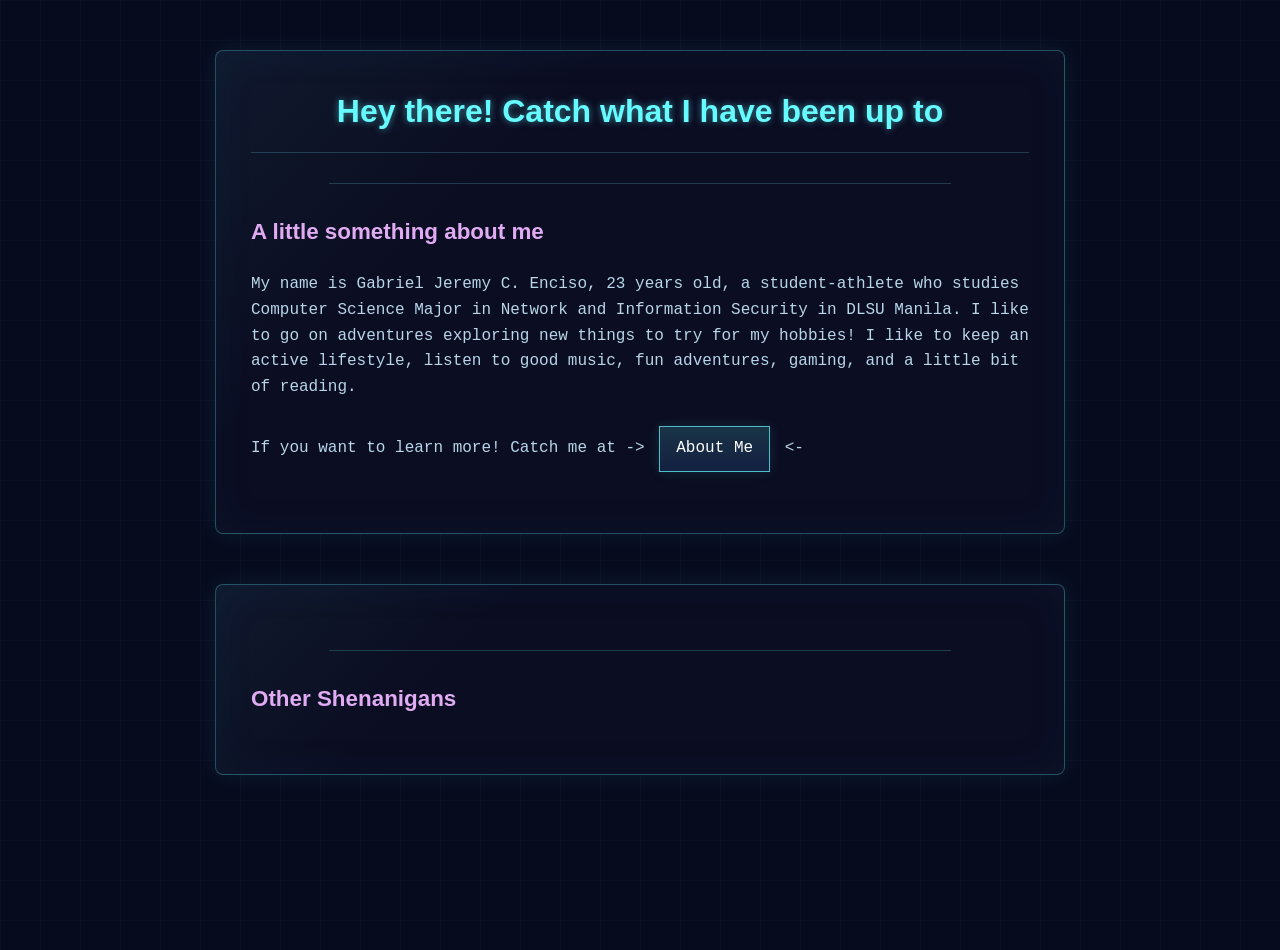
<file: index.html>
<!DOCTYPE html>
<html>
    <head>
        <title>Index</title>
        <link rel="stylesheet" href="style/style.css">
    </head>
    <body class="index-page">
        <div class="intro">
            <h2>Hey there! Catch what I have been up to</h2>
            <hr>
            <h3>A little something about me</h3>
            <p>
                My name is Gabriel Jeremy C. Enciso, 23 years old, a student-athlete who studies Computer 
                Science Major in Network and Information Security in DLSU Manila. I like to go on adventures
                exploring new things to try for my hobbies! I like to keep an active lifestyle, listen to good music,
                fun adventures, gaming, and a little bit of reading.
            </p>
            <p>
                If you want to learn more! Catch me at ->
                <a href="about.html">About Me</a> <-
            </p>
        </div>
    
        <div class="shenanigans">
            <hr>
            <h3>Other Shenanigans</h3>
        </div>
    </body>
</html>
</file>
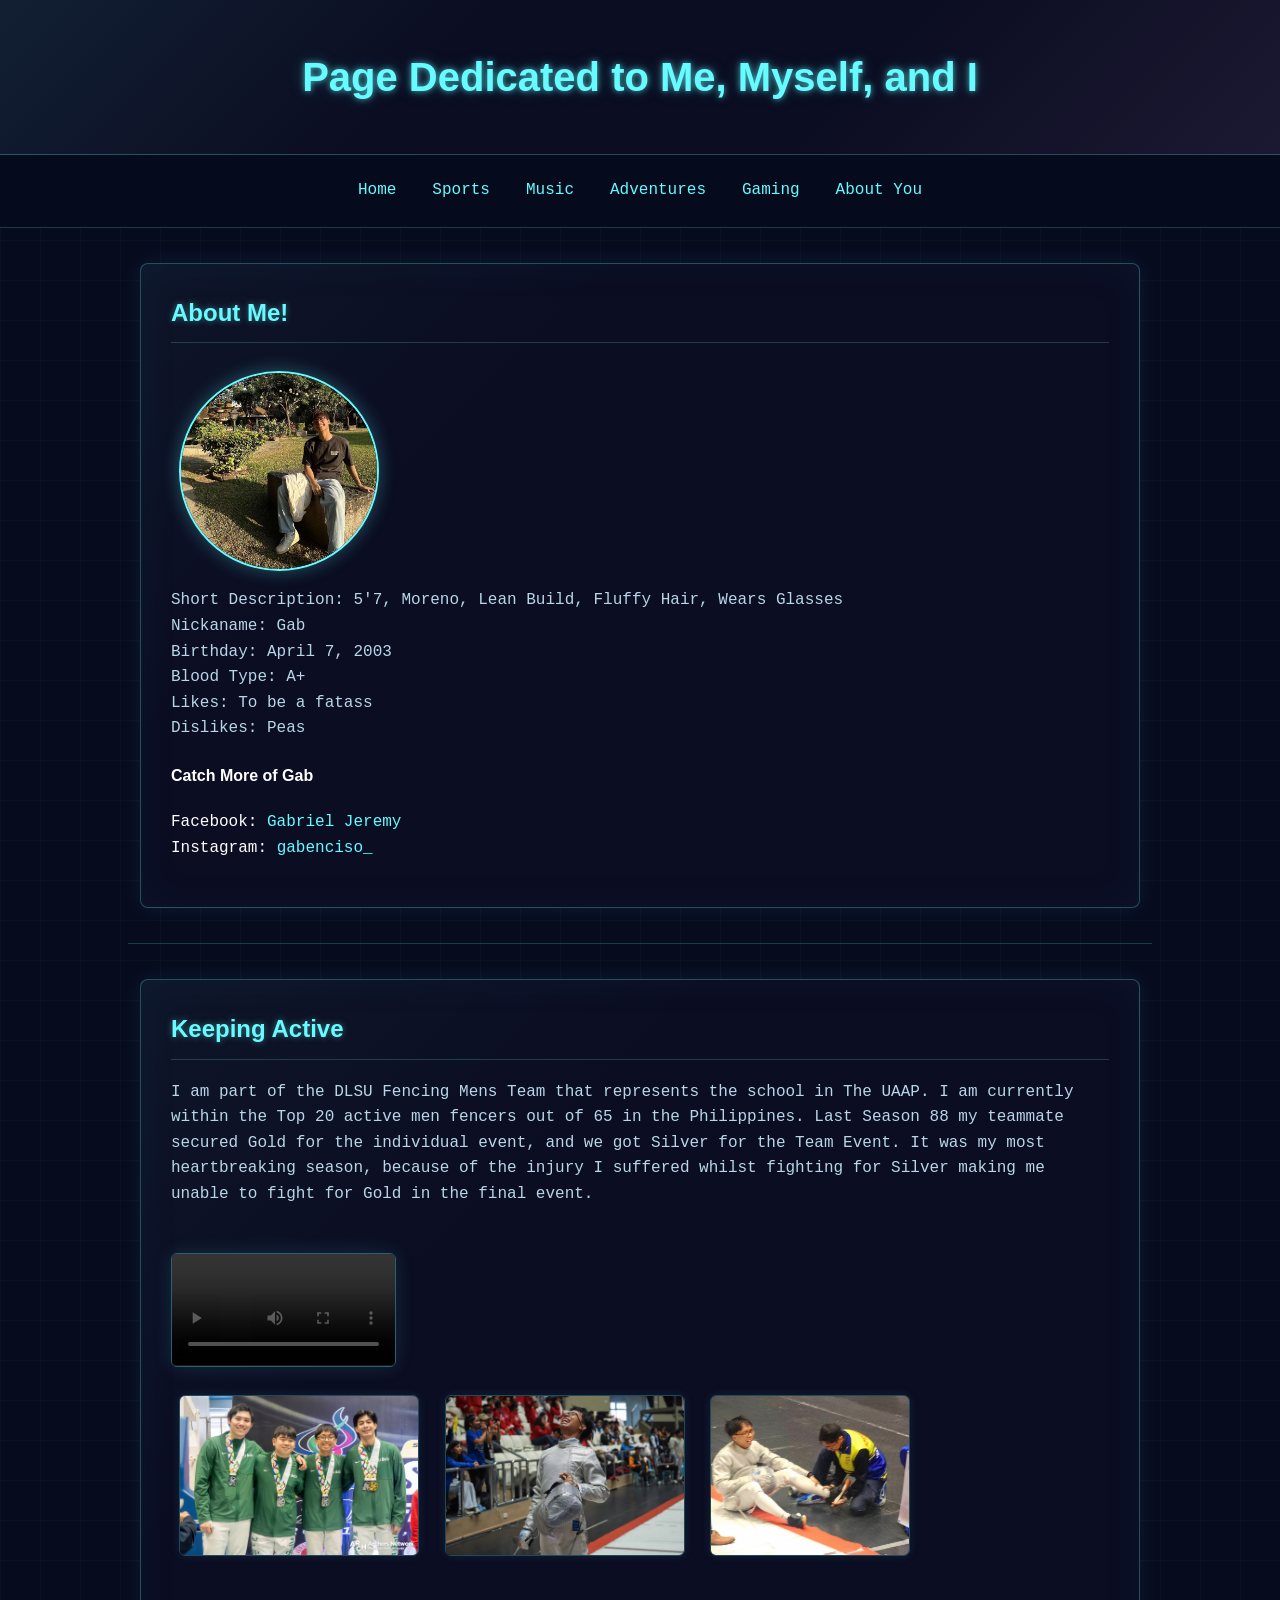
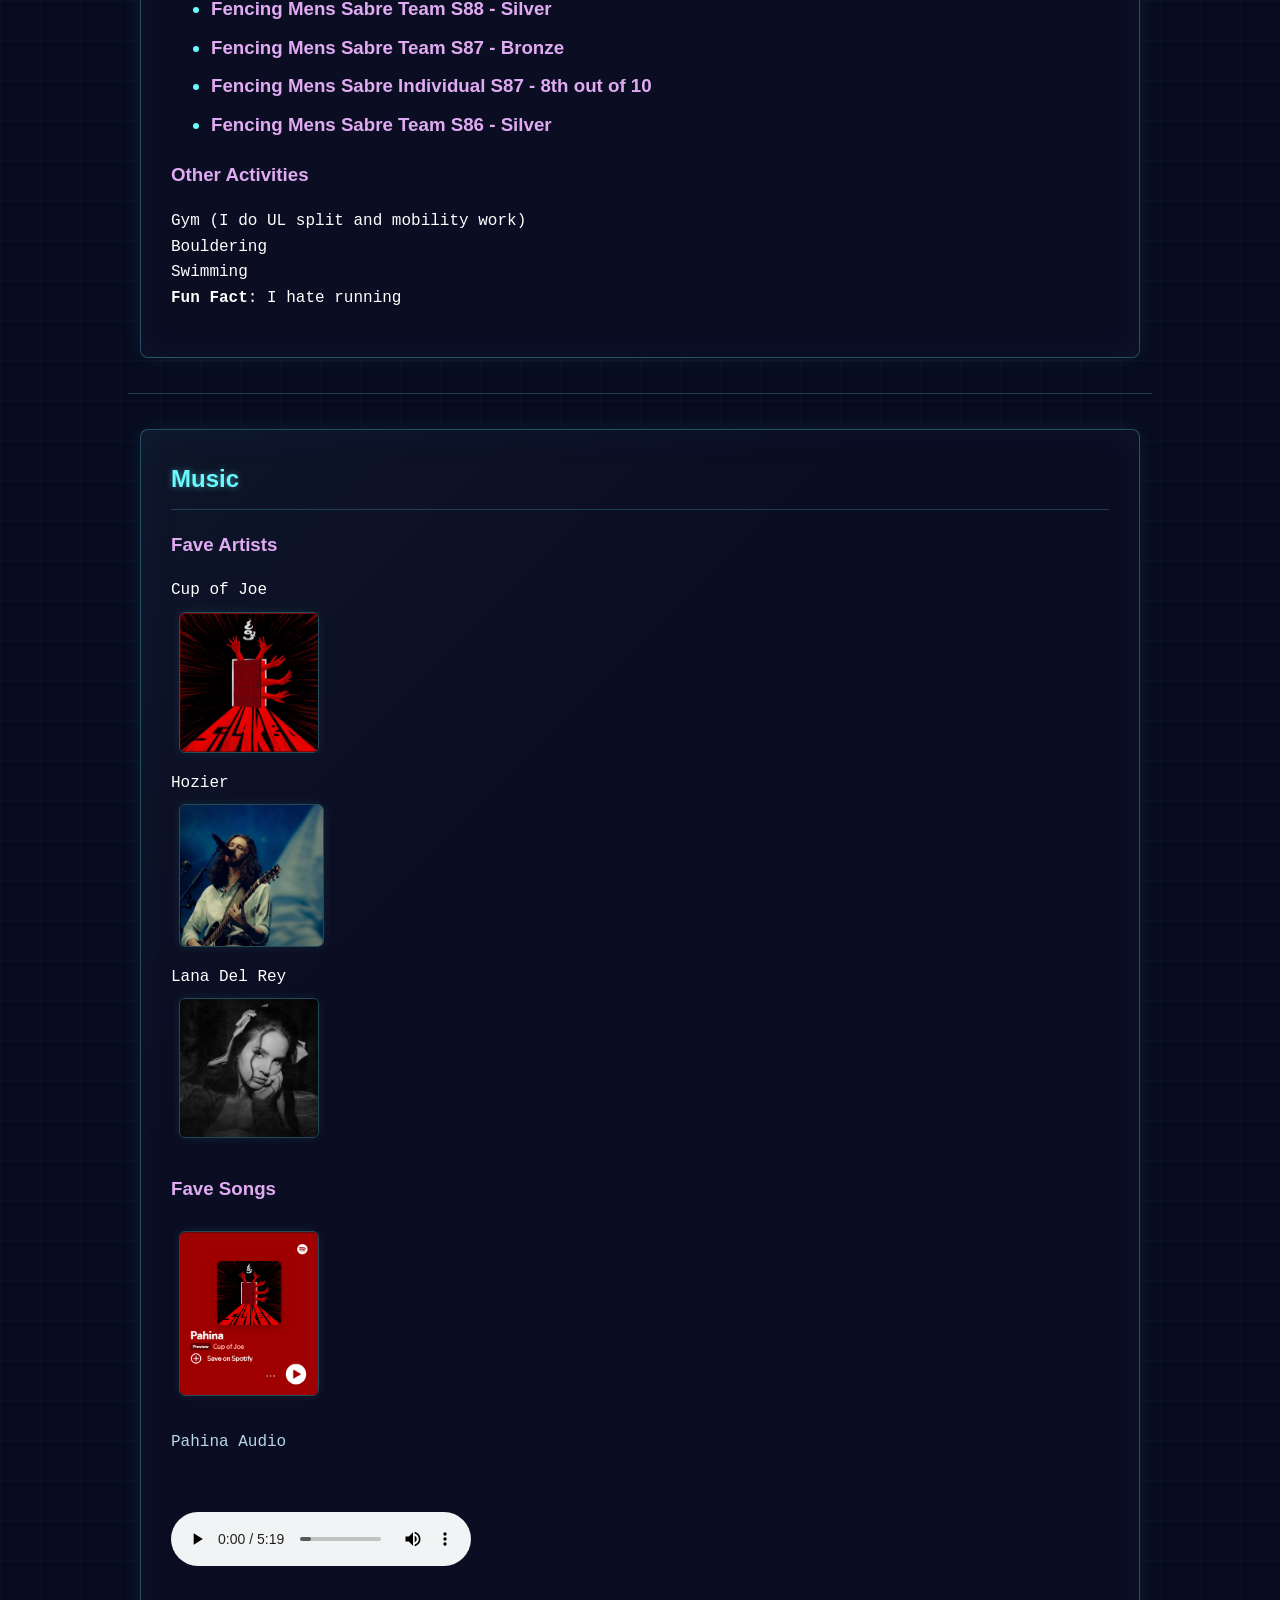
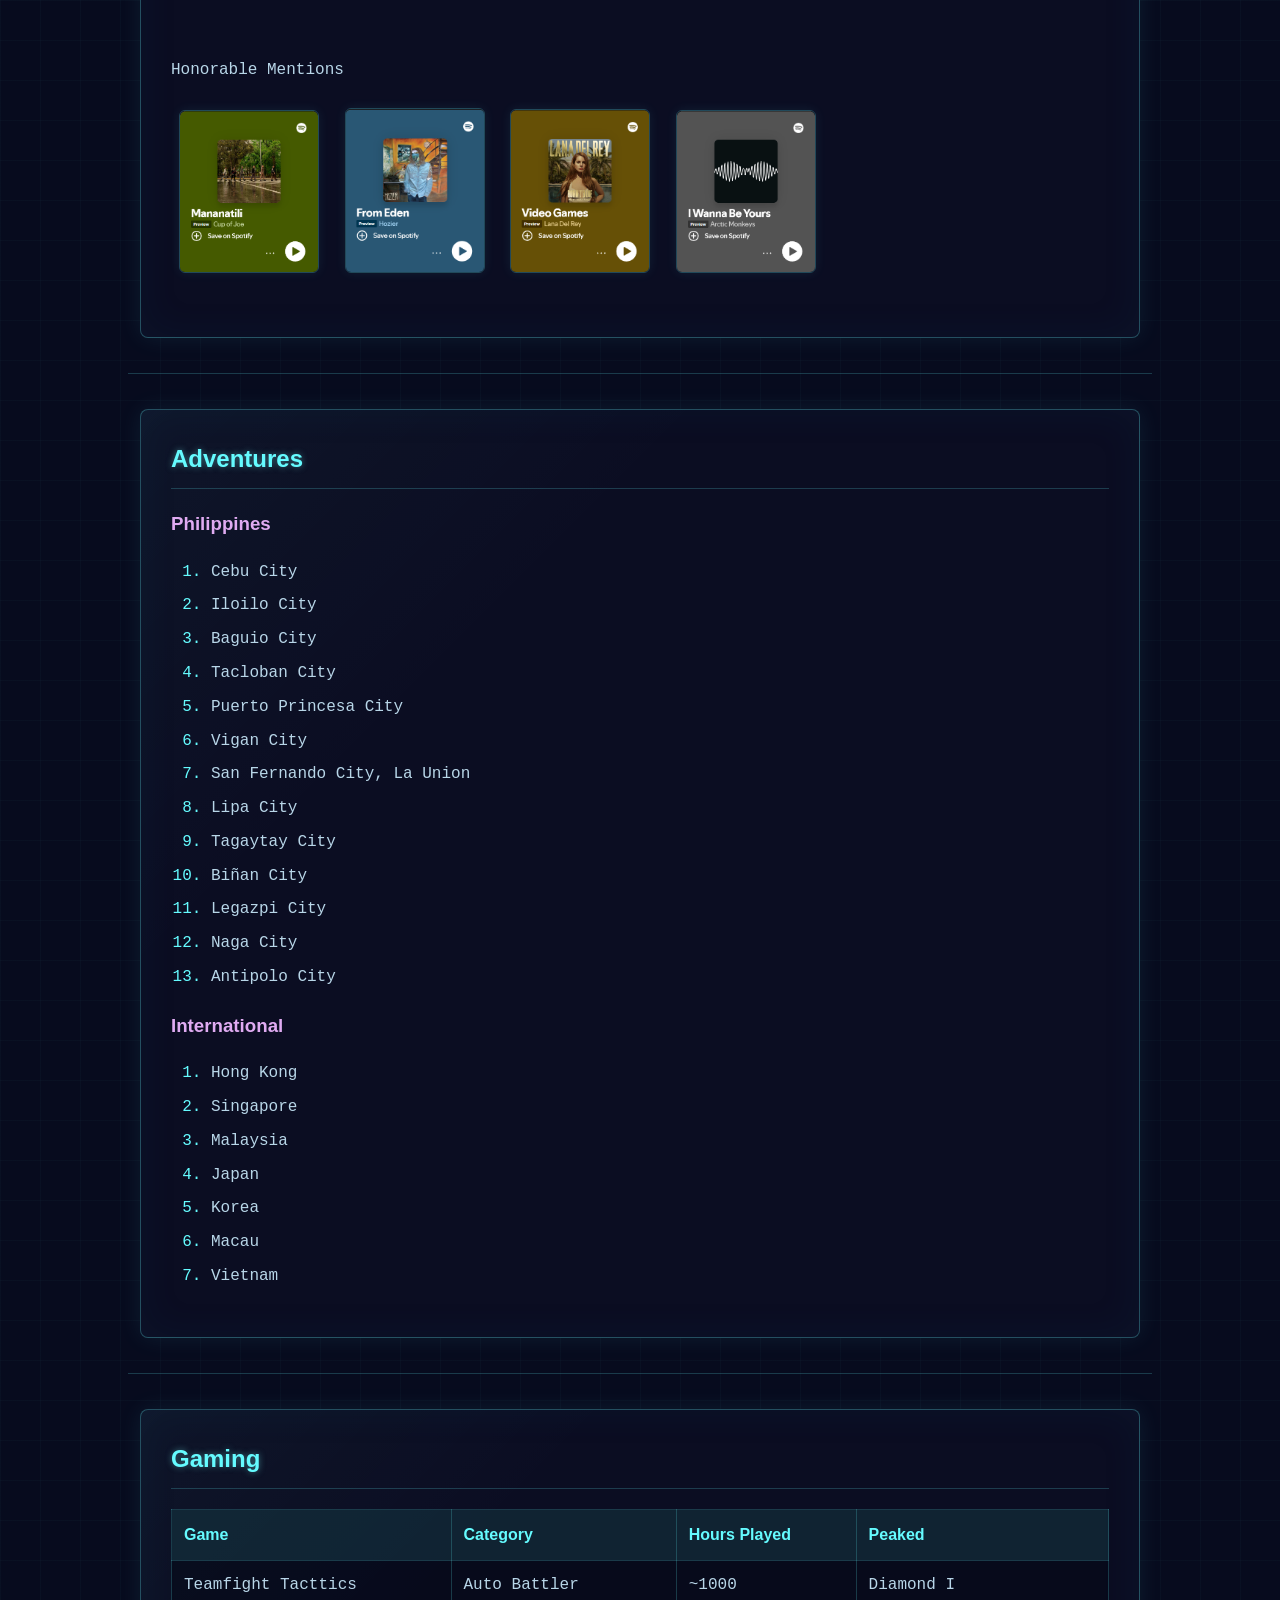
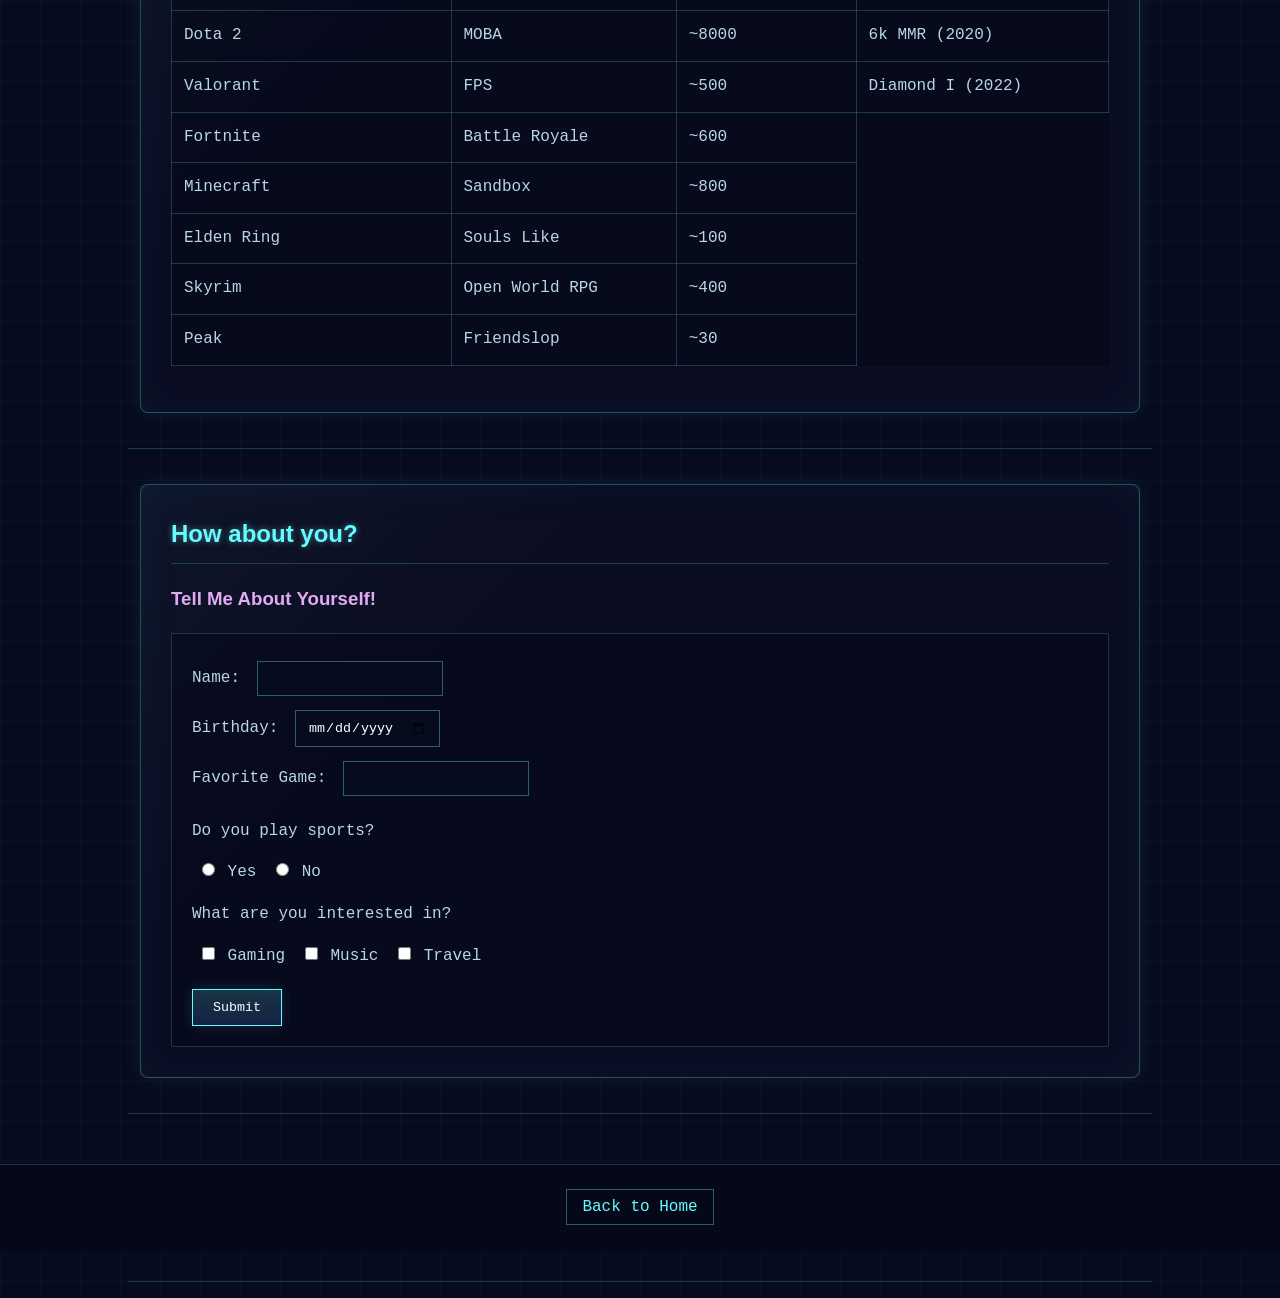
<file: about.html>
<!DOCTYPE html>
<html>
    <head>
        <title>About Me</title>
        <link rel="stylesheet" href="style/style.css">
    </head>
    <body class="about-page">

        <header>
            <h1>Page Dedicated to Me, Myself, and I</h1>
        </header>

        <nav>
            <a href="index.html">Home</a>
            <a href="#sports">Sports</a>
            <a href="#music">Music</a>
            <a href="#adventures">Adventures</a>
            <a href="#gaming">Gaming</a>
            <a href="#forms">About You</a>
        </nav>

        <section>
            <h1>About Me!</h1>
            <p>
                <img src="media/MyPhoto.jpg" alt="Profile" style="width: 200px; height: auto"> <br>
                Short Description: 5'7, Moreno, Lean Build, Fluffy Hair, Wears Glasses <br>
                Nickaname: Gab <br>
                Birthday: April 7, 2003 <br>
                Blood Type: A+ <br>
                Likes: To be a fatass <br>
                Dislikes: Peas <br>

                <h4>Catch More of Gab</h4>
                Facebook: <a href="https://www.facebook.com/gabriel.jeremy.732009"> Gabriel Jeremy</a><br>
                Instagram: <a href="https://www.instagram.com/gabenciso_/"> gabenciso_</a><br>

            </p>
        </section>
<hr>
        <section id="sports">
            <h2>Keeping Active</h2>
            <p>
                I am part of the DLSU Fencing Mens Team that represents the school in The UAAP. 
                I am currently within the Top 20 active men fencers out of 65 in the Philippines.
                Last Season 88 my teammate secured Gold for the individual event, and we got Silver 
                for the Team Event. It was my most heartbreaking season, because of the injury I suffered 
                whilst fighting for Silver making me unable to fight for Gold in the final event. <br><br>
                <video src="media/Fencing.mp4" Controls></video>
                <img src="media/FencingTeam.jpg" alt="Team" style="width: 240px; height: auto;">
                <img src="media/FencingSolo.jpg" alt="Solo" style="width: 240px; height: auto;">
                <img src="media/FencingInjury.jpg" alt="Injury" style="width: 200px; height: auto;"> <br>

                <ul><h3>
                    <li>Fencing Mens Sabre Team S88 - Silver</li>
                    <li>Fencing Mens Sabre Team S87 - Bronze</li>
                    <li>Fencing Mens Sabre Individual S87 - 8th out of 10</li>
                    <li>Fencing Mens Sabre Team S86 - Silver</li>
                </h3></ul>

                <h3>Other Activities</h3>
                Gym (I do UL split and mobility work)<br>
                Bouldering<br>
                Swimming<br>
                <b>Fun Fact</b>: I hate running 
            </p>
        </section>
<hr>
        <section id="music">
            <h2>Music</h2>
            <p>
                <h3>Fave Artists</h3>
                Cup of Joe<br>
                <img src="media/CupOfJoe.png" alt="CupOfJoe" style="width: 140px; height: auto;"><br>
                Hozier<br>
                <img src="media/Hozier.jpg" alt="Hozier" style="width: 145px; height: auto;"><br>
                Lana Del Rey<br>
                <img src="media/LanaDelRey.jpg" alt="LanaDelRey" style="width: 140px; height: auto;">
                <h3>Fave Songs</h3>
                <div>
                <img src="media/Pahina.png" alt="Pahina" style="width: 140px; height: auto;"><br>
                <p>Pahina Audio</p><br>
                <audio src="media/PahinaAudio.mp3" controls></audio>
                </div>
                <br><br>
                <p>Honorable Mentions</p>
                <img src="media/Mananatili.png" alt="Mananatili" style="width: 140px; height: auto;">
                <img src="media/FromEden.png" alt="FromEden" style="width: 140px; height: auto;">
                <img src="media/VideoGames.png" alt="VideoGames" style="width: 140px; height: auto;">
                <img src="media/IWBY.png" alt="IWBY" style="width: 140px; height: auto;">
            </p>
        </section>
<hr>
        <section id="adventures">
            <h2>Adventures</h2>
                <h3>Philippines</h3>
                <ol>
                    <li>Cebu City</li>
                    <li>Iloilo City</li>
                    <li>Baguio City</li>
                    <li>Tacloban City</li>
                    <li>Puerto Princesa City</li>
                    <li>Vigan City</li>
                    <li>San Fernando City, La Union</li>
                    <li>Lipa City</li>
                    <li>Tagaytay City</li>
                    <li>Biñan City</li>
                    <li>Legazpi City</li>
                    <li>Naga City</li>
                    <li>Antipolo City</li>
                </ol>
                <h3>International</h3>
                <ol>
                    <li>Hong Kong</li>
                    <li>Singapore</li>
                    <li>Malaysia</li>
                    <li>Japan</li>
                    <li>Korea</li>
                    <li>Macau</li>
                    <li>Vietnam</li>
                </ol>
        </section>
<hr>
        <section id="gaming">
            <h2>Gaming</h2>
            <p>
                <table>
                    <tr>
                        <th>Game</th>
                        <th>Category</th>
                        <th>Hours Played</th>
                        <th>Peaked</th>
                    </tr>
                    <tr>
                        <td>Teamfight Tacttics</td>
                        <td>Auto Battler</td>
                        <td>~1000</td>
                        <td>Diamond I</td>
                    </tr>
                    <tr>
                        <td>Dota 2</td>
                        <td>MOBA</td>
                        <td>~8000</td>
                        <td>6k MMR (2020)</td>
                    </tr>
                    <tr>
                        <td>Valorant</td>
                        <td>FPS</td>
                        <td>~500</td>
                        <td>Diamond I (2022)</td>
                    </tr>
                    <tr>
                        <td>Fortnite</td>
                        <td>Battle Royale</td>
                        <td>~600</td>
                    </tr>
                    <tr>
                        <td>Minecraft</td>
                        <td>Sandbox</td>
                        <td>~800</td>
                    </tr>
                    <tr>
                        <td>Elden Ring</td>
                        <td>Souls Like</td>
                        <td>~100</td>
                    </tr>
                    <tr>
                        <td>Skyrim</td>
                        <td>Open World RPG</td>
                        <td>~400</td>
                    </tr>
                    <tr>
                        <td>Peak</td>
                        <td>Friendslop</td>
                        <td>~30</td>
                    </tr>
                </table>
            </p>
        </section>
<hr>
        <section id="forms">
            <h2>How about you?</h2>
            <h3>Tell Me About Yourself!</h3>

            <form>
                <label for="name">Name:</label>
                <input type="text" id="name" name="name"><br>
                <label for="birthday">Birthday:</label>
                <input type="date" id="birthday" name="birthday"><br>
                <label for="game">Favorite Game:</label>
                <input type="text" id="game" name="game"><br>

            <p>Do you play sports?</p>
                <input type="radio" id="yes" name="sports" value="yes">
                <label for="yes">Yes</label>
                <input type="radio" id="no" name="sports" value="no">
                <label for="no">No</label><br>

            <p>What are you interested in?</p>
                <input type="checkbox" id="gaming" name="interest" value="Gaming">
                <label for="gaming">Gaming</label>
                <input type="checkbox" id="music" name="interest" value="Music">
                <label for="music">Music</label>
                <input type="checkbox" id="travel" name="interest" value="Travel">
                <label for="travel">Travel</label><br>

                <input type="submit" value="Submit">
            </form>
    </section>
<hr>
    <footer>
        <a href="index.html">Back to Home</a>
    </footer>
<hr>
    </body>
</html>
</file>
<file: style/style.css>
/* Template from previous works */

:root {
    --bg: #070b1e;
    --panel: #0b0d22;
    --cyan: #65fbff;
    --blue: #4c94ff;
    --green: #00ffc8;
    --purple: #e0abf2;
    --text: #ffffff;
    --muted: #b8d6e8;
    --border: rgba(101, 251, 255, 0.28);
}

* {
    box-sizing: border-box;
}

html {
    scroll-behavior: smooth;
}

body {
    margin: 0;
    background:
        linear-gradient(rgba(101, 251, 255, 0.025) 1px, transparent 1px),
        linear-gradient(90deg, rgba(101, 251, 255, 0.025) 1px, transparent 1px), var(--bg);
    background-size: 40px 40px;
    color: var(--text);
    font-family: "Space Mono", monospace;
    line-height: 1.6;
    min-height: 100vh;
}

h1,h2,h3,h4 {
    font-family: "Tomorrow", sans-serif;
}

h1 {
    color: var(--cyan);
    text-shadow:
        0 0 6px rgba(101, 251, 255, 0.7),
        0 0 18px rgba(101, 251, 255, 0.2);
}

h2 {
    color: var(--cyan);
}

h3 {
    color: var(--purple);
}

p {
    color: var(--muted);
}

a {
    font-family: "Geist Mono", monospace;
    color: var(--cyan);
    text-decoration: none;
}

a:hover {
    color: var(--green);
    text-shadow: 0 0 8px rgba(0, 255, 200, 0.8);
}

.index-page > div {
    width: min(850px, 85%);
    margin: 50px auto;
    padding: 35px;
    background:
        linear-gradient(135deg, rgba(101, 251, 255, 0.05), transparent 30%), var(--panel);
    border: 1px solid var(--border);
    border-radius: 8px;
    box-shadow:
        0 0 24px rgba(101, 251, 255, 0.08),
        inset 0 0 40px rgba(21, 103, 146, 0.08);
}

.index-page h2 {
    text-align: center;
    font-size: 2rem;
    margin-top: 0;
    padding-bottom: 15px;
    border-bottom: 1px solid rgba(101, 251, 255, 0.2);
    text-shadow: 0 0 7px rgba(101, 251, 255, 0.5);
}

.index-page h3 {
    font-size: 1.4rem;
}

.index-page p {
    font-size: 1rem;
}

.index-page p a {
    display: inline-block;
    margin: 10px 5px;
    padding: 9px 16px;
    color: white;
    border:1px solid rgba(101, 251, 255, 0.7);
    background:
        linear-gradient(180deg, rgba(101, 251, 255, 0.16), rgba(76, 148, 255, 0.14));
    box-shadow: 0 0 12px rgba(101, 251, 255, 0.12);
}

.index-page p a:hover {
    color: white;
    border-color: var(--green);
    background:
        linear-gradient(180deg, rgba(0, 255, 200, 0.2), rgba(101, 251, 255, 0.16));
    box-shadow: 0 0 18px rgba(0, 255, 200, 0.2);
}

.about-page header {
    padding: 45px 20px;
    text-align: center;
    background:
        linear-gradient(135deg, rgba(101, 251, 255, 0.08), transparent 35%),
        linear-gradient(315deg, rgba(224, 171, 242, 0.08), transparent 35%), var(--panel);
    border-bottom: 1px solid rgba(101, 251, 255, 0.25);
}

.about-page header h1 {
    margin: 0;
    font-size: 2.5rem;
}

nav {
    position: sticky;
    top: 0;
    z-index: 100;
    display: flex;
    justify-content: center;
    flex-wrap: wrap;
    gap: 10px;
    padding: 15px;
    background: rgba(7, 11, 30, 0.95);
    border-bottom: 1px solid rgba(101, 251, 255, 0.2);
}

nav a {
    padding: 7px 12px;
    color: var(--cyan);
    border: 1px solid transparent;
}


nav a:hover {
    color: var(--green);
    border: 1px solid rgba(0, 255, 200, 0.5);
    background: rgba(0, 255, 200, 0.05);
}

.about-page section {
    width: min(1000px, 85%);
    margin: 35px auto;
    padding: 30px;
    background:
        linear-gradient(135deg, rgba(101, 251, 255, 0.035), transparent 30%), var(--panel);
    border: 1px solid var(--border);
    border-radius: 8px;
    box-shadow:
        0 0 24px rgba(101, 251, 255, 0.08),
        inset 0 0 40px rgba(21, 103, 146, 0.08);
}

.about-page section:hover {
    border-color: rgba(101, 251, 255, 0.5);
    box-shadow:
        0 0 28px rgba(101, 251, 255, 0.12),
        inset 0 0 40px rgba(21, 103, 146, 0.1);
}

.about-page section h1,
.about-page section h2 {
    margin-top: 0;
    padding-bottom: 10px;
    border-bottom: 1px solid rgba(101, 251, 255, 0.2);
    text-shadow: 0 0 6px rgba(70, 143, 150, 0.8);
}

hr {
    width: 80%;
    border: none;
    border-top: 1px solid rgba(101, 251, 255, 0.2);
    margin: 30px auto;
}

img {
    width: 200px;
    max-width: 100%;
    height: auto;
    margin: 8px;
    border: 1px solid rgba(101, 251, 255, 0.25);
    border-radius: 6px;
    box-shadow: 0 0 12px rgba(101, 251, 255, 0.08);
}

img:hover {
    transform: translateY(-3px);
    border-color: var(--cyan);
    box-shadow: 0 0 18px rgba(101, 251, 255, 0.25);
}

.about-page section:first-of-type img {
    width: 220px;
    border-radius: 50%;
    border: 2px solid var(--cyan);
    box-shadow: 0 0 18px rgba(101, 251, 255, 0.3);
}

video {
    display: block;
    width: 225px;
    max-width: 100%;
    height: auto;
    margin: 20px 0;
    border: 1px solid rgba(101, 251, 255, 0.35);
    border-radius: 6px;
    box-shadow: 0 0 20px rgba(101, 251, 255, 0.12);
}

audio {
    display: block;
    max-width: 100%;
    margin: 15px 0 25px;
}

ul, ol {
    color: var(--muted);
    line-height: 1.8;
}

li {
    margin-bottom: 5px;
}

li::marker {
    color: var(--cyan);
}

table {
    width: 100%;
    margin-top: 20px;
    border-collapse: collapse;
    background: rgba(1, 5, 18, 0.4);
}

th, td {
    padding: 12px;
    border: 1px solid rgba(101, 251, 255, 0.2);
    text-align: left;
}

th {
    font-family: "Tomorrow", sans-serif;
    color: var(--cyan);
    background: rgba(101, 251, 255, 0.1);
}

td {
    color: var(--muted);
}

tr:hover {
    background: rgba(101, 251, 255, 0.06);
}

form {
    padding: 20px;
    border: 1px solid rgba(101, 251, 255, 0.18);
    background: rgba(1, 5, 18, 0.35);
}

label {
    color: var(--muted);
}

input[type="text"], input[type="date"] {
    padding: 9px 12px;
    margin: 7px;
    font-family: "Space Mono", monospace;
    color: white;
    background: #070b1e;
    border: 1px solid rgba(101, 251, 255, 0.35);
    outline: none;
}

input[type="text"]:focus, input[type="date"]:focus {
    border-color: var(--green);
    box-shadow: 0 0 10px rgba(0, 255, 200, 0.18);
}

input[type="radio"], input[type="checkbox"] {
    accent-color: var(--cyan);
    margin-left: 10px;
}

input[type="submit"] {
    margin-top: 20px;
    padding: 10px 20px;
    font-family: "Geist Mono", monospace;
    color: white;
    cursor: pointer;
    border: 1px solid var(--cyan);
    background:
        linear-gradient(180deg, rgba(101, 251, 255, 0.18), rgba(76, 148, 255, 0.18));
    box-shadow: 0 0 14px rgba(101, 251, 255, 0.14);
}

input[type="submit"]:hover {
    border-color: var(--green);
    background:
        linear-gradient(180deg, rgba(0, 255, 200, 0.22), rgba(101, 251, 255, 0.16));
    box-shadow: 0 0 18px rgba(0, 255, 200, 0.22);
}

footer {
    margin-top: 50px;
    padding: 30px;
    text-align: center;
    color: var(--muted);
    background: #050818;
    border-top: 1px solid rgba(101, 251, 255, 0.2);
}

footer a {
    padding: 8px 15px;
    border: 1px solid rgba(101, 251, 255, 0.35);
}

@media (max-width: 700px) {
    .index-page > div,
    .about-page section {
        width: 92%;
        padding: 20px;
    }

    .about-page header h1 {
        font-size: 1.8rem;
    }

    nav {
        position: static;
        flex-direction: column;
    }

    nav a {
        width: 100%;
    }

    img {
        width: 45%;
        margin: 5px;
    }

    .about-page section:first-of-type img {
        width: 180px;
    }

    video {
        width: 100%;
    }

    table {
        font-size: 0.8rem;
    }

    th, td {
        padding: 7px;
    }
}
</file>
